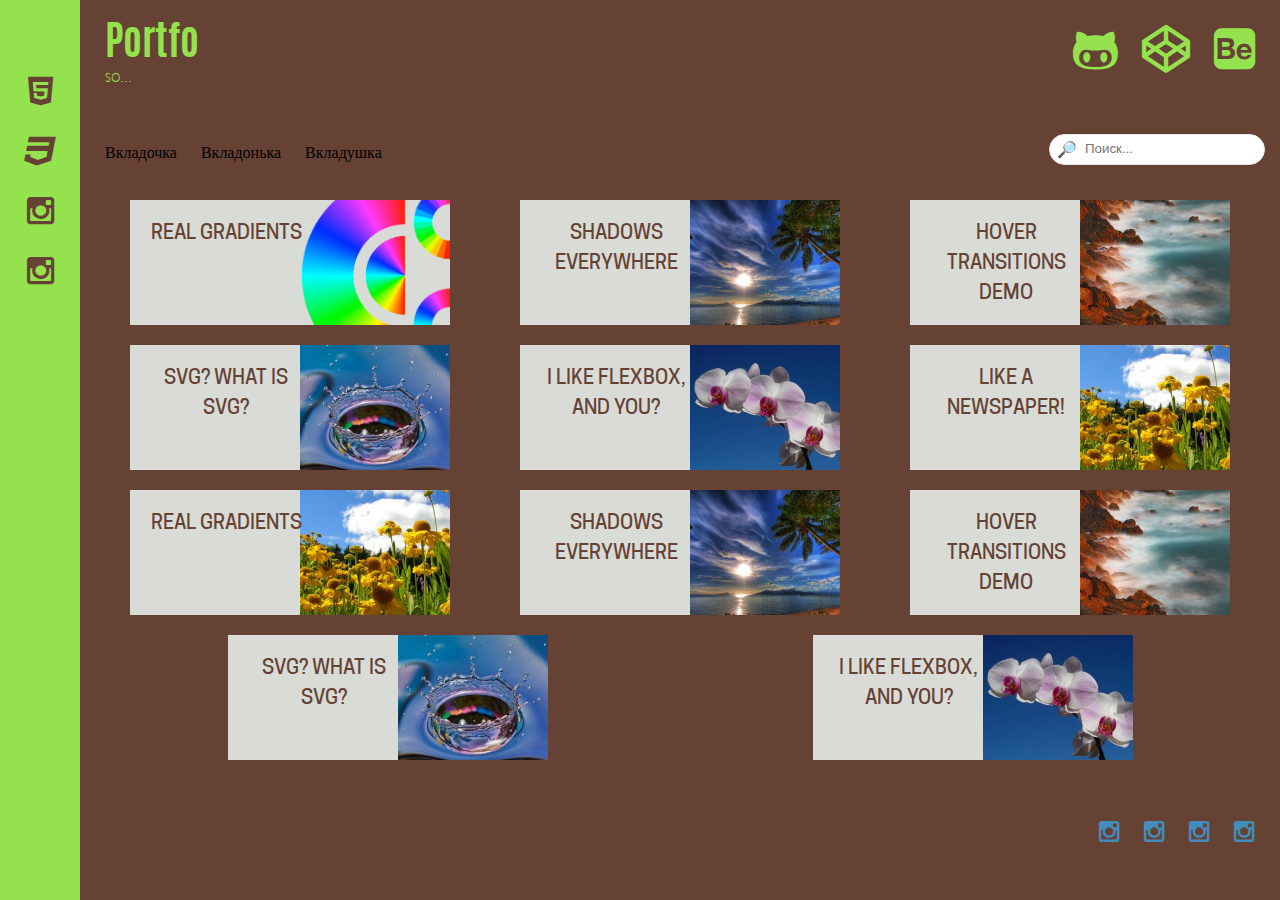
<file: index.html>
<!DOCTYPE html>
<html>
<html xmlns="http://www.w3.org/1999/xhtml">
<head lang="en">
    <!--[if IE]>
    <script src="js/html5shiv.js"></script>
    <![endif]-->
    <meta charset="UTF-8">
    <meta name="viewport" content="width=device-width">
    <link rel="stylesheet" href="css/font-awesome.min.css"/>
    <link rel="stylesheet" href="css/style.css"/>
    <link rel="stylesheet" href="css/reset.css"/>
    <title>Portfolio</title>
</head>
<body>
<nav class="nav">
    <ul>
        <li class="nav-item"><a>
        
        </a>
        </li>
        <li class="nav-item transition"><a>
            <i class="transition fa fa-html5"></i>
        </a>
        </li>
        <li class="nav-item transition"><a>
            <i class="transition fa fa-css3"></i>
        </a>
        </li>
        <li class="nav-item transition"><a>
            <i class="transition fa fa-instagram"></i>
        </a>
        </li>
        <li class="nav-item transition"><a>
            <i class="transition fa fa-instagram"></i>
        </a>
        </li>
    </ul>
</nav>
<div class="wrap">
<header class="header clearfix">
<div class="header-name clearfix">
<h1>Portfo</h1>
<span>so...</span>
</div>
  <ul>
<li class="header-item"><a href=""><i class="transition fa fa-github-alt"></i></a></li>
<li class="header-item"><a href=""><i class="transition fa fa-codepen"></i></a></li>
<li class="header-item"><a href=""><i class="transition fa fa-behance-square"></i></a></li>
</ul>
</header>
<content class="clearfix">
<div class="panel clearfix">
<div class="menu-button"></div>
<ul class="content-tabs">
<li id="tab-1"><span>Вкладочка</span></li>
<li id="tab-2"><span>Вкладонька</span></li>
<li id="tab-3"><span>Вкладушка</span></li>
</ul>
<div class="header-search">
 <input type="search" name="googlesearch" placeholder="Поиск...">
</div>
</div>
<article class="article">
<div class="content-item">
    <div class="item-text">
        <a href="gradients.html"><h2>Real Gradients</h2></a>
    </div>
   <div class="item-img strong-size-img"><img src="img/gradi.png" alt="some img"/></div></div>
<div class="content-item">
    <div class="item-text">
        <a href=""><h2>Shadows everywhere</h2></a>
    </div>
    <div class="item-img  strong-size-img"><img src="img/2.jpg" alt="some img"/></div></div>
<div class="content-item">
    <div class="item-text">
        <a href=""><h2>Hover transitions demo</h2></a>
    </div>
    <div class="item-img  strong-size-img"><img src="img/3.jpg" alt="some img"/></div></div>
<div class="content-item">
    <div class="item-text">
        <a href=""><h2>SVG? What is SVG?</h2></a>
    </div>
    <div class="item-img  strong-size-img"><img src="img/4.jpg" alt="some img"/></div></div>
<div class="content-item">
    <div class="item-text">
        <a href=""><h2>I like flexbox, and you?</h2></a>
    </div>
    <div class="item-img  strong-size-img"><img src="img/5.jpg" alt="some img"/></div></div>
<div class="content-item">
    <div class="item-text">
        <a href=""><h2>Like a newspaper!</h2></a>
    </div>
    <div class="item-img  strong-size-img"><img src="img/1.jpg" alt="some img"/></div></div>
    <div class="content-item">
        <div class="item-text">
            <a href=""><h2>Real Gradients</h2></a>
        </div>
        <div class="item-img strong-size-img"><img src="img/1.jpg" alt="some img"/></div></div>
    <div class="content-item">
        <div class="item-text">
            <a href=""><h2>Shadows everywhere</h2></a>
        </div>
        <div class="item-img  strong-size-img"><img src="img/2.jpg" alt="some img"/></div></div>
    <div class="content-item">
        <div class="item-text">
            <a href=""><h2>Hover transitions demo</h2></a>
        </div>
        <div class="item-img  strong-size-img"><img src="img/3.jpg" alt="some img"/></div></div>
    <div class="content-item">
        <div class="item-text">
            <a href=""><h2>SVG? What is SVG?</h2></a>
        </div>
        <div class="item-img  strong-size-img"><img src="img/4.jpg" alt="some img"/></div></div>
    <div class="content-item">
        <div class="item-text">
            <a href=""><h2>I like flexbox, and you?</h2></a>
        </div>
        <div class="item-img  strong-size-img"><img src="img/5.jpg" alt="some img"/></div></div>
</article>
</content>
<footer class="footer">
<ul>
<li class="footer-item"><a href=""><i class="transition fa fa-instagram"></i></a></li>
<li class="footer-item"><a href=""><i class="transition fa fa-instagram"></i></a></li>
<li class="footer-item"><a href=""><i class="transition fa fa-instagram"></i></a></li>
<li class="footer-item"><a href=""><i class="transition fa fa-instagram"></i></a></li>
</ul>
</footer>
</div>
</body>
</html>
</file>
<file: css/style.css>
@keyframes swing {
  15% {
    -webkit-transform: translateX(4px);
    transform: translateX(4px); }
  30% {
    -webkit-transform: translateX(-4px);
    transform: translateX(-4px); }
  50% {
    -webkit-transform: translateX(3px);
    transform: translateX(3px); }
  65% {
    -webkit-transform: translateX(-3px);
    transform: translateX(-3px); }
  80% {
    -webkit-transform: translateX(2px);
    transform: translateX(2px); }
  100% {
    -webkit-transform: translateX(0);
    transform: translateX(0); } }
@font-face {
  font-family: Antonio;
  src: url("../fonts/antonio-bold-webfont.woff"); }
@font-face {
  font-family: Aargh;
  src: url("../fonts/aaargh-webfont.woff"); }
@font-face {
  font-family: 'cooper_hewittbold';
  src: url("../fonts/cooperhewitt-bold-webfont.woff");
  font-weight: bold;
  font-style: normal; }
@font-face {
  font-family: 'cooper_hewittmedium';
  src: url("../fonts/cooperhewitt-medium-webfont.woff");
  font-weight: normal;
  font-style: normal; }
.transition {
  transition: 1s; }

.clearfix:after {
  content: "";
  height: 0;
  display: table;
  overflow: hidden; }

* {
  box-sizing: border-box;
  color: #664235; }

body {
  background: #664235; }

.nav {
  position: fixed;
  top: 0;
  width: 80px;
  height: 100vh;
  background: #95E24F; }

.nav-item {
  height: 60px; }
  .nav-item:hover {
    cursor: pointer; }
  .nav-item:nth-child(1):hover {
    cursor: auto; }
  .nav-item a {
    display: block;
    margin: auto;
    padding: 15px 0;
    text-align: center; }
    .nav-item a:hover {
      -webkit-animation: 1s ease;
      animation: swing 1s ease;
      -webkit-animation-iteration-count: 1;
      animation-iteration-count: 1; }
    .nav-item a i {
      color: #664235;
      font-size: 2em; }
      .nav-item a i:hover {
        font-size: 2.5em; }
    .nav-item a span {
      display: block;
      padding: 5px; }

.wrap {
  margin: 5px 15px 5px 95px; }

.header {
  padding-left: 10px;
  height: 120px; }

.header-name {
  display: inline-block !important;
  float: left;
  padding: 20px 0; }
  .header-name h1 {
    font-family: Antonio, sans-serif;
    font-size: 40px;
    margin: 0;
    color: #95E24F; }
  .header-name span {
    font-family: Aargh, sans-serif;
    font-size: 15px;
    display: inline-block;
    margin-top: 5px;
    color: #95E24F; }

.panel {
  height: 45px; }

.header-search {
  float: right;
  line-height: 45px; }
  .header-search:before {
    content: "\1F50E";
    position: relative;
    left: 32px;
    top: 2px; }
  .header-search input {
    display: inline-block;
    appearance: none;
    -moz-appearance: none;
    line-height: 2em;
    padding-left: 35px;
    border: 1px solid #e6e6e6;
    border-radius: 20px; }

.menu-button {
  float: left;
  width: 30px;
  height: 30px;
  margin-left: 10px;
  border: 1px solid #e6e6e6; }

.content-tabs {
  display: none; }

.article {
  width: 100%;
  display: flex;
  flex-flow: row wrap;
  justify-content: space-around;
  margin-top: 20px;
  margin-bottom: 20px; }

.content-item {
  margin: 10px;
  background: #D9DCD6;
  position: relative;
  width: 38vw;
  height: 125px;
  overflow: hidden; }
  .content-item .strong-size-img {
    height: 150px;
    width: 150px;
    overflow: hidden;
    float: right; }
  .content-item img {
    transition: all 1s ease; }
    .content-item img:hover {
      -webkit-filter: blur(3px);
      cursor: pointer; }

.item-text {
  position: absolute;
  left: 0;
  width: 60%;
  padding: 0 10px; }
  .item-text a {
    text-decoration: none; }
  .item-text h2 {
    text-align: center;
    font-family: 'cooper_hewittmedium', sans-serif;
    font-size: 20px;
    text-transform: uppercase;
    line-height: 1.5; }

.footer {
  height: 80px; }

.footer ul, .header ul {
  float: right; }

.header-item, .footer-item {
  display: inline-block;
  margin: 5px 10px;
  line-height: 80px; }

.header-item {
  font-size: 3em; }
  .header-item a i {
    color: #95E24F; }
    .header-item a i:hover {
      color: #428DBC; }

.footer-item a i {
  color: #428DBC;
  font-size: 1.5em; }

.footer-item a:hover i {
  color: #95E24F; }

@media screen and (max-width: 380px) {
  .header {
    text-align: center;
    height: 180px; }
    .header ul {
      display: inline-block;
      float: none;
      margin: 0 auto; }

  .header-item {
    line-height: 60px; }

  .header-name {
    margin: 0 auto;
    float: none; } }
@media screen and (max-width: 450px) {
  .header-item {
    font-size: 2em; } }
@media screen and (max-width: 690px) {
  .content-item {
    width: 85vw; } }
@media screen and (min-width: 690px) {
  .menu-button {
    display: none; }

  .content-tabs {
    display: inline-block;
    float: left;
    margin-left: 0px; }
    .content-tabs li {
      display: inline-block;
      margin-top: 10px;
      padding: 5px 10px;
      line-height: 25px; }
      .content-tabs li:hover {
        cursor: pointer;
        line-height: 23px; } }
@media screen and (min-width: 900px) {
  .content-item {
    width: 25vw; } }

/*# sourceMappingURL=style.css.map */
</file>
